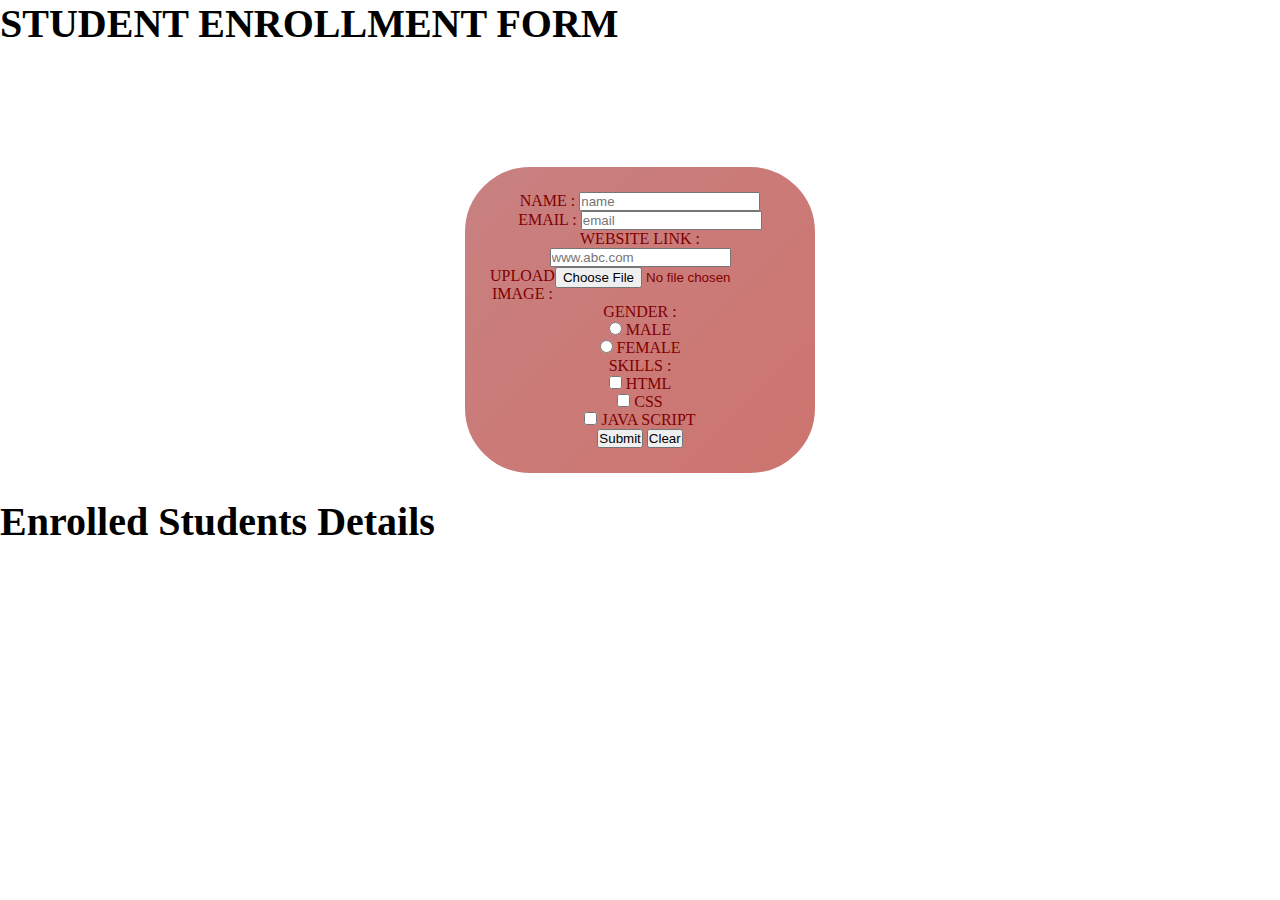
<file: TO-Do-List/index.html>
<!DOCTYPE html>
<html>
<head>
    <link rel="stylesheet" href="style.css">
    <title>Task-3 Registration Form</title>
</head>
<body>
        <h1>STUDENT ENROLLMENT FORM</h1>
    <div class="main">
        <div class="box">
            <div class="details">
                <form class="info">
                    <div >
                        <label for="name">NAME : </label>
                        <input type="text" id="Name" placeholder="name" name="Name">
                    </div>
                    <div >
                        <label for="email">EMAIL : </label>
                        <input type="text" id="Email" placeholder="email" name="Email">
                    </div>
                    <div>
                        <label for="website">WEBSITE LINK : </label>
                        <input type="text" id="website" placeholder="www.abc.com" name="website">
                    </div>
                    <div style="display: flex;">
                        <label for="Image">UPLOAD IMAGE : </label>
                        <input type="file" id="Image" name="Image" class="custom-file-input" onchange="image(event)">
                    </div>
                    <div class="gender">
                        <p>GENDER : </p>
                        <label><input name="gender" type="radio" id="Male" value="male">  MALE</label>
                        <div class="g2">
                            <label><input name="gender" type="radio" id="Female" value="female">  FEMALE</label><br>
                        </div>
                    </div>
                    <div class="skills">
                        <p>SKILLS : </p>
                        <label><input name="html" type="checkbox" value="html" id="html"> HTML</label><br>
                        <div class="s2">
                            <label><input name="css" type="checkbox" value="css" id="css">  CSS</label><br>
                            <label><input name="js" type="checkbox" value="java script" id="js">  JAVA SCRIPT</label><br>
                        </div>
                        <div class="btn">
                            <button type="button" id="btn" class="button">Submit</button>
                            <button type="clear" class="button">Clear</button>
                        </div>
                </form>
            </div>
        </div>
        <div class="box">
            <div class="display">
                <h1>Enrolled Students Details</h1>
                <div class="cards"></div>
            </div>
        </div>
    </div>
    <script src="script.js"></script>
</body>
</html>
</file>
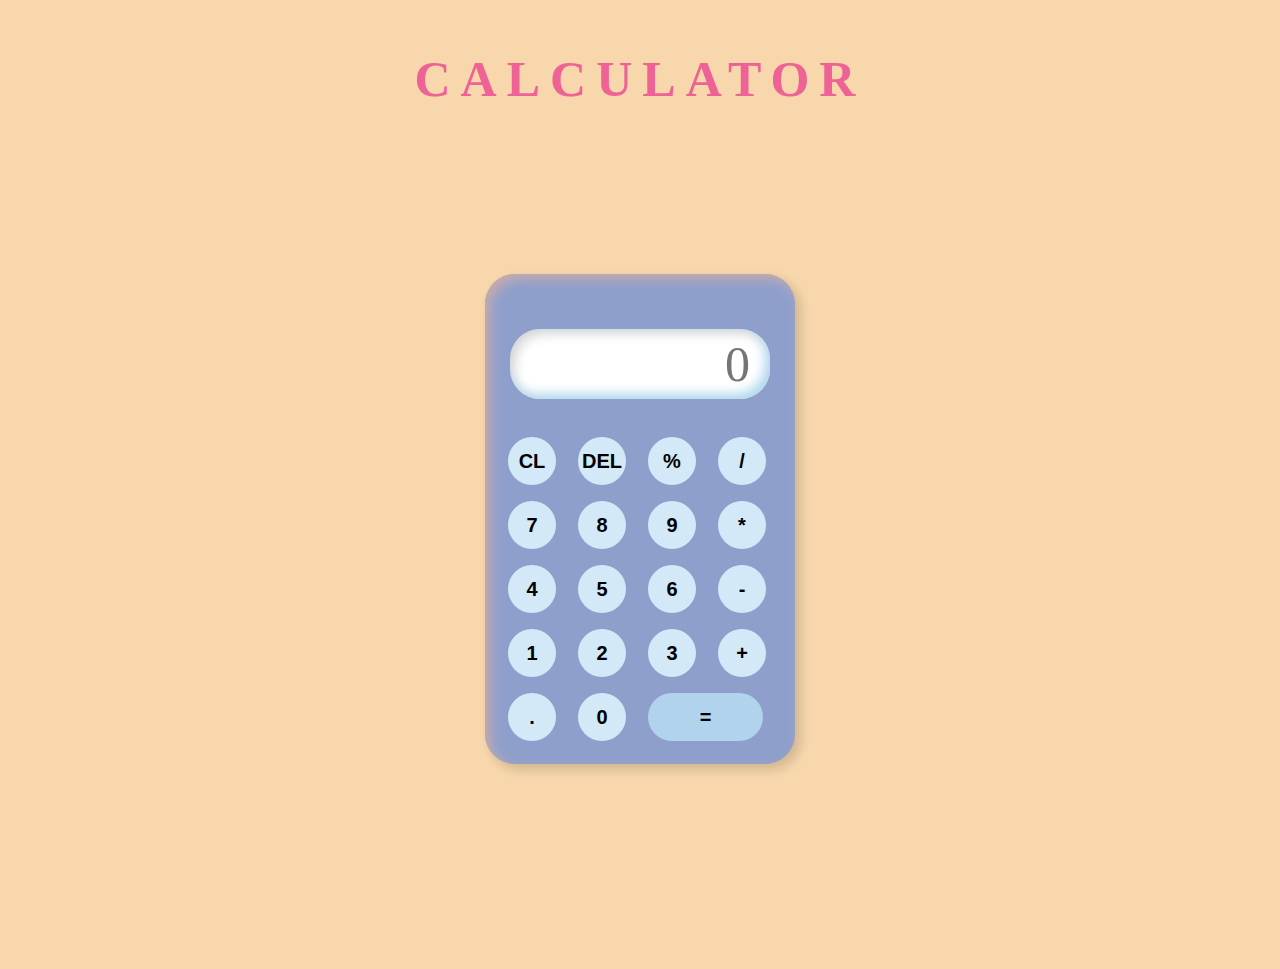
<file: calculator/index1.html>
<!DOCTYPE html>
<html lang="en">
<head>
  <link rel="stylesheet" href="style1.css">
  <title>Calculator</title>
</head>
<body>
  <h1 class="title">CALCULATOR</h1>
    <div class="container">
      <div class="calculator">
        <input type="text" placeholder="0" id="output">
        <button onclick="Clear()">CL</button>
        <button onclick="del()">DEL</button>
        <button onclick="display('%')">%</button>
        <button onclick="display('/')">/</button>
        <button onclick="display('7')">7</button>
        <button onclick="display('8')">8</button>
        <button onclick="display('9')">9</button>
        <button onclick="display('*')">*</button>
        <button onclick="display('4')">4</button>
        <button onclick="display('5')">5</button>
        <button onclick="display('6')">6</button>
        <button onclick="display('-')">-</button>
        <button onclick="display('1')">1</button>
        <button onclick="display('2')">2</button>
        <button onclick="display('3')">3</button>
        <button onclick="display('+')">+</button>
        <button onclick="display('.')">.</button>
        <button onclick="display('0')">0</button>
        <button onclick="calculate()" class="equal">=</button>
      </div>
    </div>
    <script src="script1.js"></script>
</body>
</html>
</file>
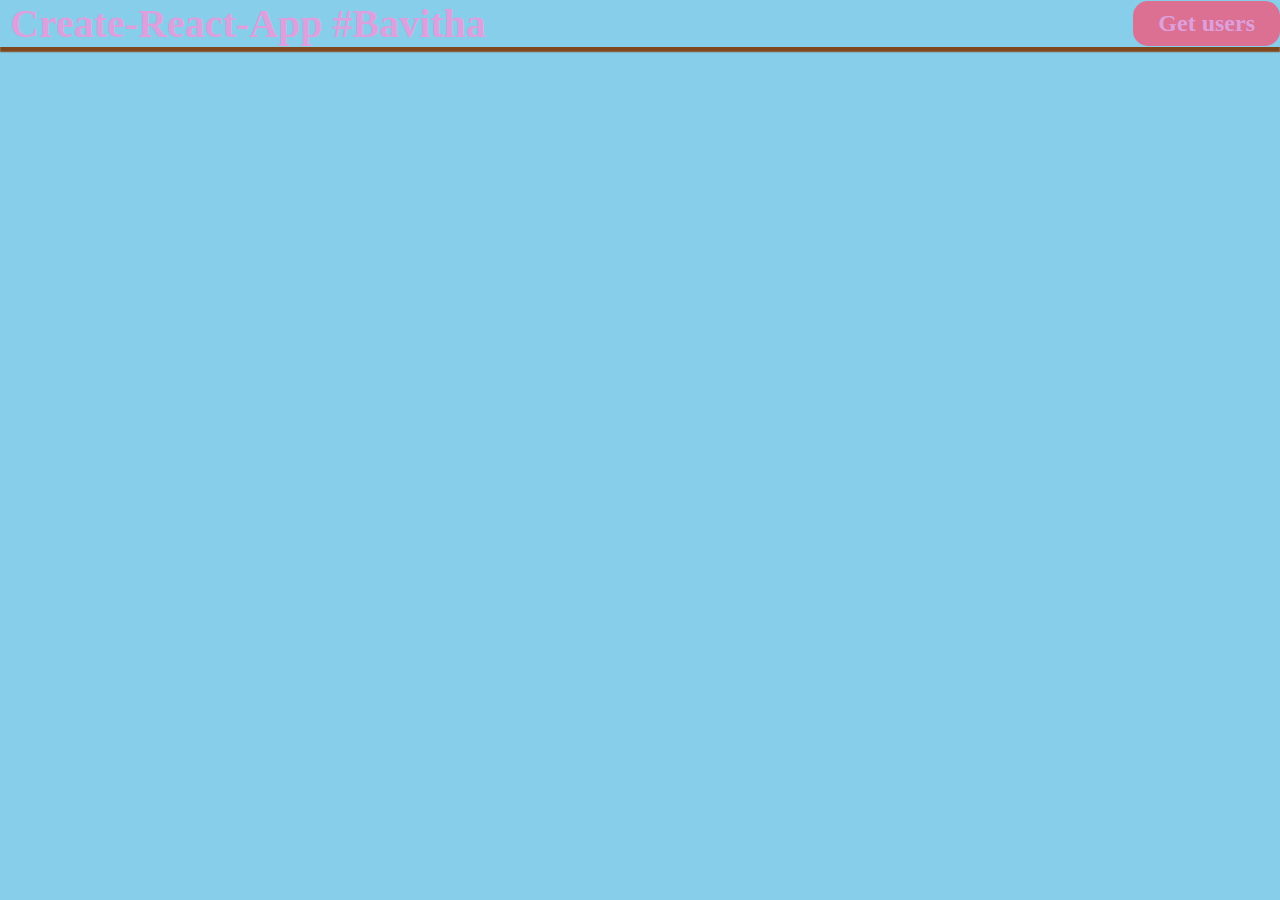
<file: Create-react-app/index2.html>
<!DOCTYPE html>
<head>
    <link rel="stylesheet" href="style2.css">
    <link href="https://fonts.googleapis.com/css?family=Montserrat:500&display=swap" rel="stylesheet">
    <link rel="stylesheet" href="https://cdnjs.cloudflare.com/ajax/libs/font-awesome/5.12.1/css/all.min.css">
    <link rel="stylesheet" href="https://cdnjs.cloudflare.com/ajax/libs/font-awesome/4.7.0/css/font-awesome.min.css">
</head>
<body bgcolor="skyblue">
    <header>
        <h4 class="glow">&nbsp;Create-React-App  #Bavitha</h4>
        <button class="btn" id="nav-btn" href="#">Get users</button>
    </header>
    <section class="cards" id="cards">
    </section>
    <script src="script2.js"></script>
</body>
</html>
</file>
<file: TO-Do-List/style.css>
#logo{
    position:absolute;
    top:40px; 
    left:50px;
    bottom: 40px;
    width:auto;
    height:auto;
    overflow:hidden;
    color: aqua;
   
    
    
  }
  h1{
    font-size: 40px;
    font-weight: bolder;
    
  }
  
  
  
  * {
    padding: 0;
    margin: 0;
  }
  nav{
    background-color: #233647;
    text-align: right;
    padding: 25px;
    border-radius: 10px;
  }
  nav li {
    display: inline-block;
    /* margin: 0 8px; */
    margin-right: 20%;
    padding-top: 1px;
    
  }
  nav li button{
    color: aqua;
    font-weight: bolder;
    background-color:#233647;
    padding: 11px;
    text-decoration: none;
    font-family: arial;
    height: 60px;
    width: 150px;
    font-size: 20px;
    cursor: pointer;
    border-radius: 5px;
    border: 5px solid white;
    
  }
  nav li button:hover{
    background-color: white;
    color: #233647;
    font-weight: bolder;
    border-color: aqua;
    border: 5px solid aqua;
  }
  
  #main{
    margin-left: 3%;
    margin-right: 4%;
    margin-top: 10%;
    background-color: #233647;
    border-radius: 20px;
  
  }
  
  
  .info{
    max-width: 300px;
    margin: 20px auto;
    margin-top: 9%;
    text-align: center;
    font-family: bold;
    padding: 25px;
    border-radius: 70px;
    background: linear-gradient(-45deg, rgb(205, 116, 110), rgb(200, 129, 129));
    border: 5px solid white;
    color: maroon;
  }
  
  .info:hover {
    transition: all 0.2s ease-in-out;
    transform: scale(1.1);
    background: linear-gradient(-45deg, white, whitesmoke);
    border: 5px solid aqua;
    color:#5f7383;
    cursor: pointer;
    
  }
  
  
  
  .image {
    border-radius: 46px;
    margin-bottom: 40px;
    border: 3px solid #233647;
    
  }
  
  .name {
    font-family: sans-serif;
    font-size: 25px;
    font-weight: bold;
  }
  .email {
    font-family: sans-serif;
    font-size: 18px;
    overflow-wrap: break-word;
  }
  
  
  @media screen and (max-width: 600px) {
    #logo {
      font-size: 35px;
      margin-left: -9%;
    }
    button {
      margin-left: 50%;
      
    }
  }
  
  #load {
    
    margin-top: 50%;
    margin: 0 auto;
  }
  
  
  .loader {
    border: 16px solid #233647; /* Light grey */
    border-top: 16px solid yellow; /* Blue */
    border-radius: 50%;
    width: 120px;
    height: 120px;
    animation: spin 2s linear infinite;
    margin-top: 50%;
  }
  
  @keyframes spin {
    0% { transform: rotate(0deg); }
    100% { transform: rotate(360deg); }
  }
</file>
<file: calculator/style1.css>
*{
  margin: 0;
  padding:0;
  box-sizing: border-box;
  background-color: #f7d7ab;
  font-family: 'lucida', Times, serif;
  outline: none;
}

.title{
  position: relative;
  bottom: -20px;
  height: 1vh;
  display: flex;
  flex-direction:column;
  align-items: center;
  font-size: 50px;
  font-weight: 700;
  letter-spacing: 10px;
  margin: 30px 10px;
  color:#ee6296;
}
.container{
  height: 100vh;
  display: flex;
  justify-content: center;
  align-items: center;
}
.calculator{
  background-color: #8e9fcc;
  padding: 15px;
  border-radius: 30px;
  box-shadow: inset 5px 5px 12px #c9acac,
                    5px 5px 12px rgba(0,0,0,.16) ;
  display:grid;
  grid-template-columns: repeat(4,70px);
}

input{
  grid-column: span 4;
  height: 70px;
  width: 260px;
  background-color: #ffffff;
  box-shadow:inset -5px -5px 12px #aed6ed,
              inset 5px 5px 12px rgba(0,0,0,.16) ;
  border: none;
  border-radius: 30px;
  color: rgb(70,70,70);
  font-size: 50px;
  text-align: end;
  margin: auto;
  margin-top: 40px;
  margin-bottom: 30px;
  padding: 20px;
}

button{
  height: 48px;
  width: 48px;
  background-color: #d4e9f8;
  border: none;
  border-radius:50%;
  margin: 8px;
  font-size: 20px;
  font-family: sans-serif;
  font-weight: 700;
}
.equal{
  width: 115px;
  border-radius: 40px;
  background-color: #b2d3ed;
}
</file>
<file: Create-react-app/style2.css>
* {
    box-sizing: border-box;
    margin: 0;
    padding: 0;
  }
  @keyframes glow {
    from {
      text-shadow: 0 0 10px #e0eb92, 0 0 20px #000000, 0 0 30px #000000, 0 0 40px #000000, 
                   0 0 50px #cfc4b9, 0 0 60px #ebc9a8, 0 0 70px #b2b6e4;
    }
    to {
      text-shadow: 0 0 20px #eeeeee, 0 0 30px #7ce4ab, 0 0 40px #99c2e3, 0 0 50px #006400,
                   0 0 60px #a1b1f8, 0 0 70px #a37ed1, 0 0 80px #8d83e0;
    }
  }
  body{
    background-color:skyblue;
  }
  .ring
{
  position:absolute;
  top:50%;
  left:50%;
  transform:translate(-50%,-50%);
  width:150px;
  height:150px;
  background:transparent;
  border:3px solid plum;
  border-radius:50%;
  text-align:center;
  line-height:150px;
  font-family:century;
  font-size:20px;
  color:plum;
  letter-spacing:4px;
  text-transform:uppercase;
  text-shadow:0 0 10px plum;
  box-shadow:0 0 20px plum;
}
.ring:before
{
  content:'';
  position:absolute;
  top:-3px;
  left:-3px;
  width:100%;
  height:100%;
  border:3px solid transparent;
  border-top:3px solid palevioletred;
  border-right:3px solid palevioletred;
  border-radius:50%;
  animation:animateC 2s linear infinite;
}
span
{
  display:block;
  position:absolute;
  top:calc(50% - 2px);
  left:50%;
  width:50%;
  height:4px;
  background:transparent;
  transform-origin:left;
  animation:animate 2s linear infinite;
}
span:before
{
  content:'';
  position:absolute;
  width:16px;
  height:16px;
  border-radius:50%;
  background:palevioletred;
  top:-6px;
  right:-8px;
  box-shadow:0 0 20px palevioletred;
}
@keyframes animateC
{
  0%
  {
    transform:rotate(0deg);
  }
  100%
  {
    transform:rotate(360deg);
  }
}
@keyframes animate
{
  0%
  {
    transform:rotate(45deg);
  }
  100%
  {
    transform:rotate(405deg);
  }
}
  h3{
    font-size:60px;;
    align-items:center;
    color:#65350f;
  }
  img{
    cursor: pointer;
  }
  h4{
    font-size:50px;;
    align-items:center;
    color:plum;
  }
  header {
    display: flex;
    justify-content: space-between;
    align-items: center;
    background-color:skyblue;
    box-shadow: 0px 5px 1.2px 0px #80471c;
  }
  .logo a{
    font-family: "caligraphy", sans-serif;
    font-size: 2rem;
    font-weight: 700;
    color: skyblue;
    text-decoration: none;
    margin-top:10px;
  }
  .btn{
    font-family: "caligraphy";
    font-size: 1.5rem;
    font-weight: 700;
    color:plum;
    text-decoration: none;
  }
  .glow {
    font-size:40px;
    text-align: center;
    -webkit-animation: glow 1s ease-in-out infinite alternate;
    -moz-animation: glow 1s ease-in-out infinite alternate;
    animation: glow 1s ease-in-out infinite alternate;
  }

  .btn {
    padding: 9px 25px;
    background-color:palevioletred;
    border-radius:15px;
    border: none;
    cursor: pointer;
    transition: background-color 0.3s ease 0s;
  }
  .btn:hover {
    color:palevioletred;
    background-color:plum;
  }
  .cards {
    display: table;
    align-items:center;
    align-content: center;
  }
  .card {
    font-family: "lucida caligraphy";
    width: 350px;
    overflow: hidden;
    background:plum;
    box-shadow: 0px 10px 25px 0px rgb(76, 156, 133);
    display: inline-block;
    flex-direction: column;
    border-radius:20px;
    margin: 2rem;
    cursor: pointer;
  }
  .card:hover{
    transform: scale(1.1);
  }
  .card-image img {
    width: 100%;
    height: 100px;
    border-top-left-radius: 10px;
    border-top-right-radius: 10px;
    object-fit:cover;
  }
  .profile-image img {
    z-index: 1;
    width: 120px;
    height: 120px;
    position: relative;
    margin-top: -85px;
    display: block;
    margin-left: auto;
    margin-right: auto;
    border-radius:25px;
    border: 15px groove rgb(76, 156, 133);
    transition-duration: 0.4s;
    transition-property: transform;
    cursor: pointer;
  }
  .profile-image img:hover {
    transform: scale(1.2);
  }
  .card-content h3 {
    font-size: 25px;
    text-align: center;
    margin-bottom: 11px;
  }
  .card-content h2{
    font-size: 25px;
    text-align: center;
    margin-bottom: 11px;
    color: #65350f;
    text-decoration-color:#65350f;  
    text-decoration-style: double;  
  }
</file>
